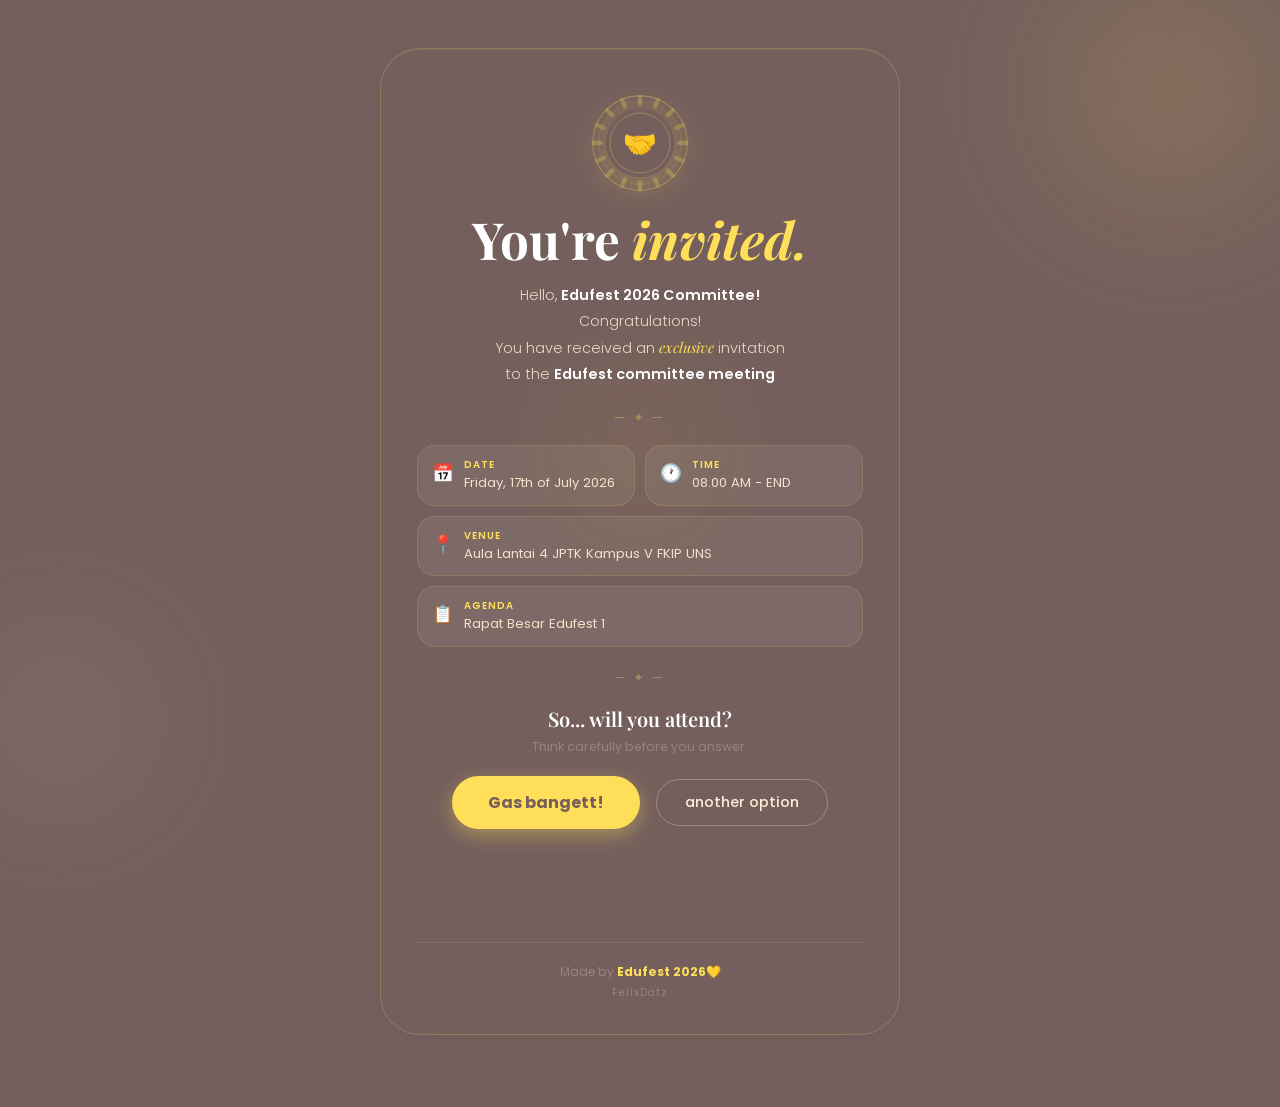
<file: index.html>
<!DOCTYPE html>
<html lang="en">
<head>
  <meta charset="UTF-8" />
  <meta name="viewport" content="width=device-width, initial-scale=1.0" />
  <meta name="description" content="You've been exclusively invited — Edufest 2026 Committee" />
  <title>Harmoninvite</title>
  <link rel="preconnect" href="https://fonts.googleapis.com" />
  <link rel="preconnect" href="https://fonts.gstatic.com" crossorigin />
  <link href="https://fonts.googleapis.com/css2?family=Playfair+Display:ital,wght@0,600;0,700;1,600&family=Poppins:wght@300;400;500;600;700&display=swap" rel="stylesheet" />
  <link rel="stylesheet" href="style.css" />
</head>

<body class="page-invite">

  <div class="blob blob--1" aria-hidden="true"></div>
  <div class="blob blob--2" aria-hidden="true"></div>
  <div class="blob blob--3" aria-hidden="true"></div>

  <canvas id="confettiCanvas" aria-hidden="true"></canvas>

  <div class="takeover" id="takeover" aria-hidden="true">
    <div class="takeover__inner">
      <span class="takeover__emoji">🎉</span>
      <p class="takeover__text">Yesss! Taking you there...</p>
    </div>
  </div>

  <main class="invite-wrapper">
    <div class="invite-card" role="main">

      <div class="seal" aria-hidden="true">
        <svg viewBox="0 0 140 140" xmlns="http://www.w3.org/2000/svg" class="seal__svg">
          <circle cx="70" cy="70" r="66" fill="none" stroke="#ffde59" stroke-width="1.5" opacity="0.3"/>
          <circle cx="70" cy="70" r="58" fill="none" stroke="#ffde59" stroke-width="0.8" opacity="0.2"/>
          <g fill="#ffde59" opacity="0.25">
            <rect x="67" y="2" width="6" height="16" rx="3" transform="rotate(0 70 70)"/>
            <rect x="67" y="2" width="6" height="16" rx="3" transform="rotate(22.5 70 70)"/>
            <rect x="67" y="2" width="6" height="16" rx="3" transform="rotate(45 70 70)"/>
            <rect x="67" y="2" width="6" height="16" rx="3" transform="rotate(67.5 70 70)"/>
            <rect x="67" y="2" width="6" height="16" rx="3" transform="rotate(90 70 70)"/>
            <rect x="67" y="2" width="6" height="16" rx="3" transform="rotate(112.5 70 70)"/>
            <rect x="67" y="2" width="6" height="16" rx="3" transform="rotate(135 70 70)"/>
            <rect x="67" y="2" width="6" height="16" rx="3" transform="rotate(157.5 70 70)"/>
            <rect x="67" y="2" width="6" height="16" rx="3" transform="rotate(180 70 70)"/>
            <rect x="67" y="2" width="6" height="16" rx="3" transform="rotate(202.5 70 70)"/>
            <rect x="67" y="2" width="6" height="16" rx="3" transform="rotate(225 70 70)"/>
            <rect x="67" y="2" width="6" height="16" rx="3" transform="rotate(247.5 70 70)"/>
            <rect x="67" y="2" width="6" height="16" rx="3" transform="rotate(270 70 70)"/>
            <rect x="67" y="2" width="6" height="16" rx="3" transform="rotate(292.5 70 70)"/>
            <rect x="67" y="2" width="6" height="16" rx="3" transform="rotate(315 70 70)"/>
            <rect x="67" y="2" width="6" height="16" rx="3" transform="rotate(337.5 70 70)"/>
          </g>
          <circle cx="70" cy="70" r="48" fill="#745f5d"/>
          <circle cx="70" cy="70" r="42" fill="none" stroke="#ffde59" stroke-width="1" opacity="0.4"/>
          <text x="70" y="82" text-anchor="middle" font-size="38">🤝</text>
        </svg>
      </div>

      <h1 class="invite-title">You're <em>invited.</em></h1>

      <p class="invite-greeting">
        Hello, <strong>Edufest 2026 Committee!</strong><br />
        Congratulations!<br />
        You have received an <em>exclusive</em> invitation<br />
        to the <strong>Edufest committee meeting</strong>
      </p>

      <div class="ornament-divider" aria-hidden="true">
        <span>— ✦ —</span>
      </div>

      <section class="event-grid" aria-label="Event Details">
        <div class="event-chip">
          <span class="event-chip__icon">📅</span>
          <div>
            <span class="event-chip__label">Date</span>
            <span class="event-chip__val">Friday, 17th of July 2026</span>
          </div>
        </div>
        <div class="event-chip">
          <span class="event-chip__icon">🕐</span>
          <div>
            <span class="event-chip__label">Time</span>
            <span class="event-chip__val">08.00 AM - END</span>
          </div>
        </div>
        <div class="event-chip event-chip--full">
          <span class="event-chip__icon">📍</span>
          <div>
            <span class="event-chip__label">Venue</span>
            <span class="event-chip__val">Aula Lantai 4 JPTK Kampus V FKIP UNS</span>
          </div>
        </div>
        <div class="event-chip event-chip--full">
          <span class="event-chip__icon">📋</span>
          <div>
            <span class="event-chip__label">Agenda</span>
            <span class="event-chip__val">Rapat Besar Edufest 1</span>
          </div>
        </div>
      </section>

      <div class="ornament-divider" aria-hidden="true">
        <span>— ✦ —</span>
      </div>

      <section class="rsvp-section" aria-label="RSVP">
        <p class="rsvp-question">So... will you attend?</p>
        <p class="rsvp-hint" id="rsvpHint">Think carefully before you answer.</p>

        <div class="rsvp-btns" id="rsvpBtns">
          <button class="btn-yes" id="btnYes" onclick="handleYes()">
            <span>Gas bangett!</span>
          </button>
          <button class="btn-no" id="btnNo" onclick="handleNo()">
            <span id="btnNoText">another option</span>
          </button>
        </div>

        <p class="guilt-msg" id="guiltMsg" aria-live="polite" style="margin-top: 64px; text-align: center;">
        </p>
      </section>

      <footer class="invite-footer">
        <p>Made by <strong>Edufest 2026💛</strong></p>
        <p class="invite-footer__sub">FelixDatz</p>
      </footer>

    </div></main>

  <script src="invite.js"></script>
</body>
</html>
</file>
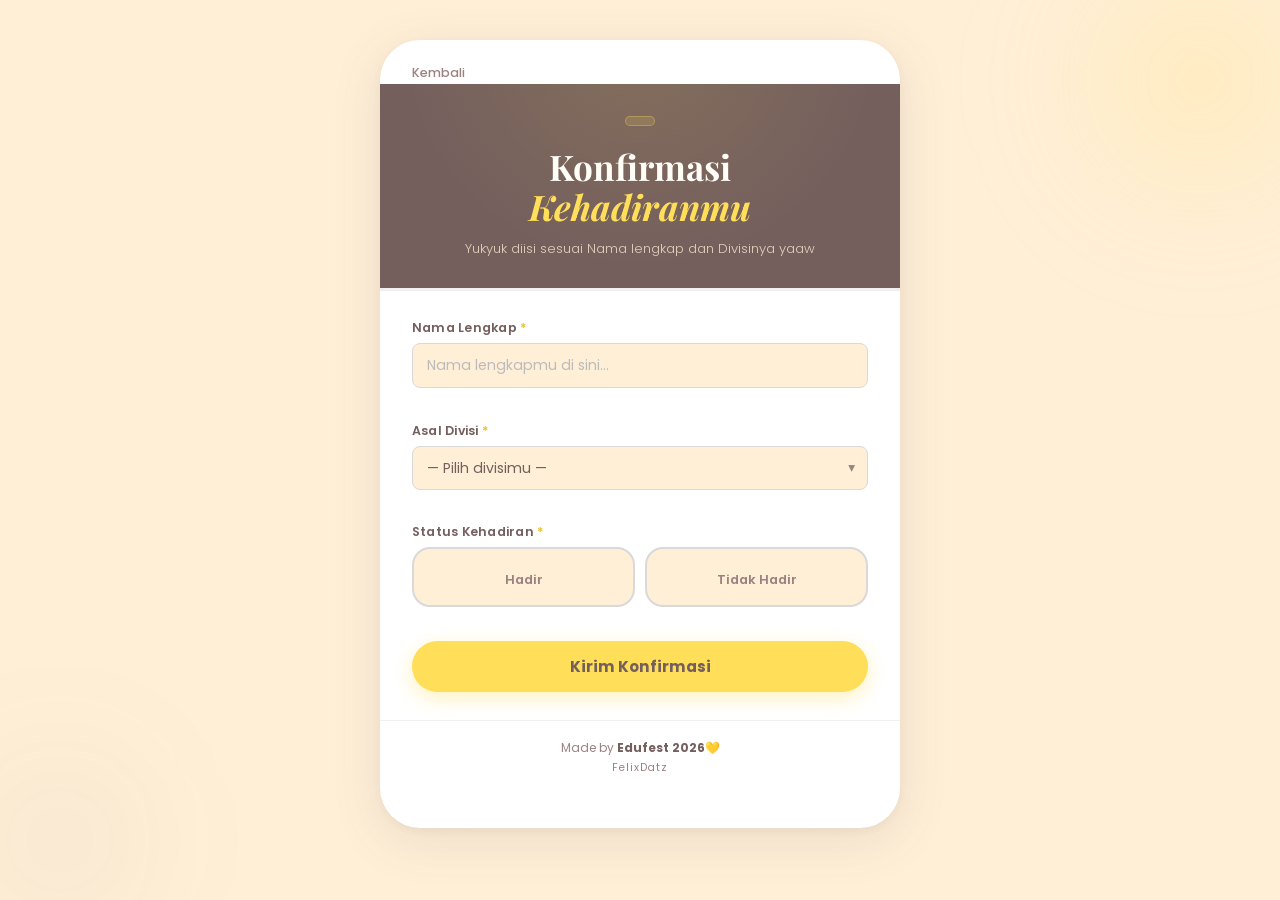
<file: form.html>
<!DOCTYPE html>
<html lang="id">
<head>
  <meta charset="UTF-8" />
  <meta name="viewport" content="width=device-width, initial-scale=1.0" />
  <meta name="description" content="Form Absensi Rapat — Edufest 2026" />
  <title>Edufest 🤝 · Konfirmasi Kehadiran</title>
  <link rel="preconnect" href="https://fonts.googleapis.com" />
  <link rel="preconnect" href="https://fonts.gstatic.com" crossorigin />
  <link href="https://fonts.googleapis.com/css2?family=Playfair+Display:ital,wght@0,600;0,700;1,600&family=Poppins:wght@300;400;500;600;700&display=swap" rel="stylesheet" />
  <link rel="stylesheet" href="style.css" />
</head>

<body class="page-form">

  <!-- Subtle background blobs (lighter version) -->
  <div class="blob blob--form-1" aria-hidden="true"></div>
  <div class="blob blob--form-2" aria-hidden="true"></div>

  <main class="form-wrapper">
    <div class="form-card">

      <!-- BACK LINK -->
      <a href="index.html" class="back-link" aria-label="Kembali ke halaman undangan">
        Kembali
      </a>

      <!-- HEADER -->
      <header class="form-card__header">
        <span class="form-header-badge"></span>
        <h1 class="form-card__title">Konfirmasi<br /><em>Kehadiranmu</em></h1>
        <p class="form-card__sub">
          Yukyuk diisi sesuai Nama lengkap dan Divisinya yaaw
        </p>
      </header>

      <!-- PROGRESS BAR (decorative, fills on input) -->
      <div class="progress-track" aria-hidden="true">
        <div class="progress-fill" id="progressFill"></div>
      </div>

      <!-- FORM -->
      <form id="absensiForm" class="absensi-form" novalidate>

        <!-- NAMA -->
        <div class="fg" id="fg-nama">
          <label class="fg__label" for="nama">
            Nama Lengkap <span class="req" aria-hidden="true">*</span>
          </label>
          <input
            class="fg__input"
            type="text"
            id="nama"
            name="nama"
            placeholder="Nama lengkapmu di sini..."
            required
            autocomplete="name"
          />
          <span class="fg__error" id="nama-error" role="alert"></span>
        </div>

        <!-- DIVISI -->
        <div class="fg" id="fg-divisi">
          <label class="fg__label" for="divisi">
            Asal Divisi <span class="req" aria-hidden="true">*</span>
          </label>
          <div class="select-wrap">
            <select class="fg__input fg__select" id="divisi" name="divisi" required>
              <option value="" disabled selected>— Pilih divisimu —</option>
              <!-- ✏️ Daftar Divisi & Struktur Edufest 2026 -->
              <option value="Steering Committee">Steering Committee</option>
              <option value="Ketua/Wakil Ketua Pelaksana">Ketua/Wakil Ketua Pelaksana</option>
              <option value="Ketua Bidang">Ketua Bidang</option>
              <option value="Ketua Divisi">Ketua Divisi</option>
              <option value="Sekretaris">Sekretaris</option>
              <option value="Bendahara">Bendahara</option>
              <option value="Sponsorship">Sponsorship</option>
              <option value="Dana Usaha">Dana Usaha</option>
              <option value="Humas">Humas</option>
              <option value="Lialison Officer">Lialison Officer</option>
              <option value="Lomba Akademik">Lomba Akademik</option>
              <option value="Lomba Non Akademik">Lomba Non Akademik</option>
              <option value="Event">Event</option>
              <option value="Korlap">Korlap</option>
              <option value="Visual Dokumentasi">Visual Dokumentasi</option>
              <option value="Branding Desain">Branding Desain</option>
              <option value="Logistik">Logistik</option>
              <option value="Dekorasi">Dekorasi</option>
              <option value="Harmonisasi">Harmonisasi</option>
              <option value="Konsumsi">Konsumsi</option>
              <option value="Keamanan dan Kebersihan">Keamanan dan Kebersihan</option>
              <option value="Kesehatan">Kesehatan</option>
            </select>
            <span class="select-wrap__arrow" aria-hidden="true">▾</span>
          </div>
          <span class="fg__error" id="divisi-error" role="alert"></span>
        </div>

        <!-- STATUS KEHADIRAN -->
        <div class="fg" id="fg-kehadiran">
          <p class="fg__label">
            Status Kehadiran <span class="req" aria-hidden="true">*</span>
          </p>
          <div class="radio-row" role="radiogroup">

            <label class="radio-tile">
              <input type="radio" name="kehadiran" value="Hadir" id="radio-hadir" required />
              <span class="radio-tile__face">
                <span class="radio-tile__emoji"></span>
                <span class="radio-tile__word">Hadir</span>
              </span>
            </label>

            <label class="radio-tile">
              <input type="radio" name="kehadiran" value="Tidak Hadir" id="radio-tidak-hadir" />
              <span class="radio-tile__face">
                <span class="radio-tile__emoji"></span>
                <span class="radio-tile__word">Tidak Hadir</span>
              </span>
            </label>

          </div>
          <span class="fg__error" id="kehadiran-error" role="alert"></span>
        </div>

        <!-- ALASAN (conditional) -->
        <div class="fg fg--alasan" id="alasan-wrapper" aria-live="polite" hidden>
          <label class="fg__label" for="alasan">
            Alasan Ketidakhadiran <span class="req" aria-hidden="true">*</span>
          </label>
          <textarea
            class="fg__input fg__textarea"
            id="alasan"
            name="alasan"
            placeholder="Yahh kenapa gaikoot? padah seruu bangett inii"
            rows="4"
          ></textarea>
          <span class="fg__error" id="alasan-error" role="alert"></span>
        </div>

        <!-- SUBMIT -->
        <button class="btn-kirim" type="submit" id="submitBtn">
          <span class="btn-kirim__text">Kirim Konfirmasi</span>
          <span class="btn-kirim__loading" aria-hidden="true">
            <span class="spinner"></span> Mengirim...
          </span>
        </button>

      </form>

      <!-- FOOTER -->
      <footer class="form-card__footer">
        <p>Made by <strong>Edufest 2026💛</strong></p>
        <p class="form-card__footer-sub">FelixDatz</p>
      </footer>

    </div><!-- /form-card -->
  </main>

  <!-- SUCCESS MODAL -->
  <div class="modal-overlay" id="modalOverlay" role="dialog" aria-modal="true" aria-labelledby="modalTitle" hidden>
    <div class="modal">
      <div class="modal__emoji" aria-hidden="true"></div>
      <h2 class="modal__title" id="modalTitle">Terima kasih!</h2>
      <p class="modal__body">
        Konfirmasi kehadiranmu sudah tercatat di<br />
        <strong>Harmoninvite🤝</strong>
      </p>
      <div class="modal__actions">
        <a href="#" class="modal__btn" id="btnLihatKartu">Lihat Kartumu!</a>
        <button class="modal__btn modal__btn--ghost" id="modalClose">Tutup</button>
      </div>
    </div>
  </div>

  <!-- ERROR MODAL -->
  <div class="modal-overlay" id="errorOverlay" role="dialog" aria-modal="true" aria-labelledby="errorTitle" hidden>
    <div class="modal modal--error">
      <div class="modal__emoji" aria-hidden="true"></div>
      <h2 class="modal__title" id="errorTitle">Ups, ada kendala!</h2>
      <p class="modal__body" id="errorMessage">
        Konfirmasimu gagal terkirim. Coba lagi dalam beberapa saat ya!
      </p>
      <div class="modal__actions">
        <button class="modal__btn modal__btn--err" id="errorClose">Coba Lagi</button>
      </div>
    </div>
  </div>

  <script src="script.js"></script>
</body>
</html>
</file>
<file: style.css>
/* ============================================================
   HARMONISPACE · EDUFEST — style.css  (v2 overhaul)

   PALETTE
     Cream     #ffefd7   page & card bg (light pages)
     Yellow    #ffde59   primary accent, CTAs, highlights
     Mocha     #745f5d   text, dark headers, dark card bg
     Silver    #d9d9d9   borders, muted elements
     White     #ffffff   contrast surfaces

   FONTS
     Playfair Display  — display / headings
     Poppins           — body / UI
   ============================================================ */

/* ── TOKENS ──────────────────────────────────────────────── */
:root {
  --cream:       #ffefd7;
  --cream-dk:    #f5deb8;
  --yellow:      #ffde59;
  --yellow-dk:   #e8c430;
  --yellow-lt:   #fff4a8;
  --mocha:       #745f5d;
  --mocha-dk:    #5a4a48;
  --mocha-lt:    #9b8280;
  --silver:      #d9d9d9;
  --silver-lt:   #f0f0f0;
  --white:       #ffffff;

  --font-display: 'Playfair Display', Georgia, serif;
  --font-body:    'Poppins', system-ui, sans-serif;

  --r-sm:  8px;
  --r-md: 18px;
  --r-lg: 28px;
  --r-xl: 40px;
  --r-pill: 999px;

  --shadow-card: 0 12px 50px rgba(116, 95, 93, 0.13),
                 0 3px  10px rgba(116, 95, 93, 0.07);
  --shadow-btn:  0 6px 20px rgba(255, 222, 89, 0.40);

  --ease-bounce: cubic-bezier(0.34, 1.56, 0.64, 1);
  --ease-smooth: cubic-bezier(0.22, 1, 0.36, 1);
}

/* ── RESET ───────────────────────────────────────────────── */
*, *::before, *::after { box-sizing: border-box; margin: 0; padding: 0; }
html { scroll-behavior: smooth; -webkit-text-size-adjust: 100%; }
a { text-decoration: none; color: inherit; }
button { font-family: var(--font-body); cursor: pointer; border: none; background: none; }

/* ── SHARED BASE ─────────────────────────────────────────── */
body {
  font-family: var(--font-body);
  min-height: 100dvh;
}

/* ================================================================
   PAGE: INVITE  (index.html)
   Dark mocha background, yellow accents
   ================================================================ */

body.page-invite {
  background-color: var(--mocha);
  color: var(--cream);
  overflow-x: hidden;
  animation: fadeBody 0.5s ease both;
}

@keyframes fadeBody { from { opacity: 0; } to { opacity: 1; } }

/* ── BACKGROUND BLOBS (looping float) ── */
.blob {
  position: fixed;
  border-radius: 50%;
  pointer-events: none;
  z-index: 0;
  filter: blur(60px);
}

/* Invite page blobs */
.blob--1 {
  width: 380px; height: 380px;
  background: radial-gradient(circle, rgba(255,222,89,0.18), transparent 70%);
  top: -100px; right: -80px;
  animation: blobFloat1 9s ease-in-out infinite;
}
.blob--2 {
  width: 280px; height: 280px;
  background: radial-gradient(circle, rgba(255,239,215,0.12), transparent 70%);
  bottom: 40px; left: -80px;
  animation: blobFloat2 11s ease-in-out infinite;
}
.blob--3 {
  width: 200px; height: 200px;
  background: radial-gradient(circle, rgba(255,222,89,0.10), transparent 70%);
  top: 50%; left: 50%;
  transform: translate(-50%,-50%);
  animation: blobFloat3 7s ease-in-out infinite;
}

@keyframes blobFloat1 {
  0%,100% { transform: translate(0,0)   scale(1);    }
  33%     { transform: translate(-20px, 30px) scale(1.06); }
  66%     { transform: translate(15px, -15px) scale(0.96); }
}
@keyframes blobFloat2 {
  0%,100% { transform: translate(0,0)   scale(1);    }
  40%     { transform: translate(25px,-20px) scale(1.08); }
  70%     { transform: translate(-10px, 15px) scale(0.97); }
}
@keyframes blobFloat3 {
  0%,100% { transform: translate(-50%,-50%) scale(1); }
  50%     { transform: translate(-50%,-50%) scale(1.3); }
}

/* ── CONFETTI CANVAS ── */
#confettiCanvas {
  position: fixed;
  inset: 0;
  pointer-events: none;
  z-index: 200;
  display: none;
}

/* ── YES TAKEOVER ── */
.takeover {
  position: fixed;
  inset: 0;
  background: var(--yellow);
  z-index: 300;
  display: flex;
  align-items: center;
  justify-content: center;
  opacity: 0;
  pointer-events: none;
  transition: opacity 0.4s ease;
}
.takeover.active {
  opacity: 1;
  pointer-events: all;
}
.takeover__inner { text-align: center; }
.takeover__emoji { font-size: 4rem; display: block; margin-bottom: 12px;
  animation: bounceIn 0.5s var(--ease-bounce) both; }
.takeover__text {
  font-family: var(--font-display);
  font-size: 1.6rem;
  font-weight: 700;
  color: var(--mocha);
  animation: bounceIn 0.5s var(--ease-bounce) 0.1s both;
}
@keyframes bounceIn {
  from { transform: scale(0.5); opacity: 0; }
  to   { transform: scale(1);   opacity: 1; }
}

/* ── INVITE WRAPPER ── */
.invite-wrapper {
  position: relative;
  z-index: 1;
  display: flex;
  justify-content: center;
  padding: 32px 16px 60px;
  min-height: 100dvh;
}

/* ── INVITE CARD ── */
.invite-card {
  width: 100%;
  max-width: 460px;
  /* Card itself: slightly lighter dark */
  background: rgba(116,95,93,0.25);
  border: 1px solid rgba(255,222,89,0.20);
  border-radius: var(--r-xl);
  padding: 36px 28px 28px;
  backdrop-filter: blur(12px);
  -webkit-backdrop-filter: blur(12px);
  box-shadow: var(--shadow-card),
              inset 0 1px 0 rgba(255,239,215,0.08);
  /* Gentle card float loop */
  animation: cardFloat 6s ease-in-out infinite, slideUpCard 0.7s var(--ease-smooth) both;
}

@keyframes cardFloat {
  0%,100% { transform: translateY(0px);  }
  50%     { transform: translateY(-7px); }
}
@keyframes slideUpCard {
  from { opacity: 0; transform: translateY(40px); }
  to   { opacity: 1; transform: translateY(0); }
}

/* ── EXCLUSIVE BADGE ── */
.invite-badge {
  display: inline-flex;
  align-items: center;
  gap: 8px;
  background: rgba(255,222,89,0.15);
  border: 1px solid rgba(255,222,89,0.35);
  border-radius: var(--r-pill);
  padding: 5px 14px;
  margin-bottom: 24px;
  font-size: 0.70rem;
  font-weight: 600;
  letter-spacing: 0.14em;
  text-transform: uppercase;
  color: var(--yellow);
}
.invite-badge__dot {
  width: 5px; height: 5px;
  background: var(--yellow);
  border-radius: 50%;
  animation: pulse 2s ease-in-out infinite;
}
@keyframes pulse {
  0%,100% { opacity: 1; transform: scale(1); }
  50%     { opacity: 0.4; transform: scale(0.7); }
}

/* ── SEAL ── */
.seal {
  display: flex;
  justify-content: center;
  margin-bottom: 20px;
}
.seal__svg {
  width: 100px; height: 100px;
  filter: drop-shadow(0 6px 18px rgba(255,222,89,0.3));
  animation: sealSpin 0.6s var(--ease-bounce) 0.3s both,
             sealPulse 4s ease-in-out 1s infinite;
}
@keyframes sealSpin {
  from { transform: rotate(-20deg) scale(0.5); opacity: 0; }
  to   { transform: rotate(0deg)   scale(1);   opacity: 1; }
}
@keyframes sealPulse {
  0%,100% { filter: drop-shadow(0 6px 18px rgba(255,222,89,0.3)); }
  50%     { filter: drop-shadow(0 6px 28px rgba(255,222,89,0.55)); }
}

/* ── EYEBROW ── */
.invite-eyebrow {
  text-align: center;
  font-size: 0.68rem;
  font-weight: 500;
  letter-spacing: 0.16em;
  text-transform: uppercase;
  color: var(--mocha-lt);
  margin-bottom: 8px;
}

/* ── TITLE ── */
.invite-title {
  font-family: var(--font-display);
  font-size: clamp(2.4rem, 10vw, 3.2rem);
  font-weight: 700;
  line-height: 1.05;
  text-align: center;
  color: var(--white);
  margin-bottom: 16px;
}
.invite-title em {
  font-style: italic;
  color: var(--yellow);
}

/* ── GREETING ── */
.invite-greeting {
  text-align: center;
  font-size: 0.90rem;
  font-weight: 300;
  line-height: 1.8;
  color: rgba(255,239,215,0.85);
  margin-bottom: 4px;
}
.invite-greeting strong { color: var(--white); font-weight: 600; }
.invite-greeting em {
  font-family: var(--font-display);
  font-style: italic;
  color: var(--yellow);
}

/* ── ORNAMENT DIVIDER ── */
.ornament-divider {
  text-align: center;
  padding: 18px 0;
  color: rgba(255,222,89,0.35);
  font-size: 0.80rem;
  letter-spacing: 0.2em;
  user-select: none;
}

/* ── EVENT GRID ── */
.event-grid {
  display: grid;
  grid-template-columns: 1fr 1fr;
  gap: 10px;
  margin-bottom: 4px;
}

.event-chip {
  display: flex;
  align-items: flex-start;
  gap: 10px;
  background: rgba(255,239,215,0.07);
  border: 1px solid rgba(255,222,89,0.15);
  border-radius: var(--r-md);
  padding: 12px 14px;
  transition: background 0.2s;
}
.event-chip:hover { background: rgba(255,222,89,0.10); }
.event-chip--full { grid-column: 1 / -1; }

.event-chip__icon { font-size: 1.1rem; flex-shrink: 0; margin-top: 2px; }

.event-chip__label {
  display: block;
  font-size: 0.62rem;
  font-weight: 600;
  letter-spacing: 0.1em;
  text-transform: uppercase;
  color: var(--yellow);
  margin-bottom: 2px;
}
.event-chip__val {
  display: block;
  font-size: 0.82rem;
  font-weight: 400;
  color: rgba(255,239,215,0.9);
  line-height: 1.4;
}

/* ── RSVP SECTION ── */
.rsvp-section {
  text-align: center;
  padding-bottom: 4px;
}

.rsvp-question {
  font-family: var(--font-display);
  font-size: 1.25rem;
  font-weight: 600;
  color: var(--white);
  margin-bottom: 6px;
}

.rsvp-hint {
  font-size: 0.78rem;
  color: var(--mocha-lt);
  margin-bottom: 20px;
  min-height: 1.2em;
  transition: color 0.3s;
}

/* RSVP button row */
.rsvp-btns {
  display: flex;
  justify-content: center;
  align-items: center;
  gap: 16px;
  flex-wrap: wrap;
}

/* YES button */
.btn-yes {
  padding: 14px 36px;
  font-size: 1rem;
  font-weight: 700;
  color: var(--mocha);
  background: var(--yellow);
  border-radius: var(--r-pill);
  box-shadow: var(--shadow-btn);
  transition: transform 0.4s var(--ease-bounce),
              font-size 0.4s var(--ease-bounce),
              padding 0.4s var(--ease-bounce),
              box-shadow 0.3s;
  white-space: nowrap;
  /* transform-origin center so it grows from middle */
  transform-origin: center center;
}
.btn-yes:hover {
  transform: scale(1.06);
  box-shadow: 0 10px 32px rgba(255,222,89,0.55);
}
.btn-yes:active { transform: scale(0.97); }

/* NO button */
.btn-no {
  padding: 12px 28px;
  font-size: 0.9rem;
  font-weight: 500;
  color: var(--cream);
  background: transparent;
  border: 1.5px solid rgba(255,239,215,0.30);
  border-radius: var(--r-pill);
  transition: transform 0.4s var(--ease-bounce),
              opacity  0.4s ease,
              font-size 0.4s ease,
              padding  0.4s ease;
  transform-origin: center center;
  white-space: nowrap;
}
.btn-no:hover { border-color: rgba(255,239,215,0.60); }

/* Guilt message */
.guilt-msg {
  margin-top: 14px;
  font-size: 0.80rem;
  color: var(--mocha-lt);
  min-height: 1.4em;
  font-style: italic;
  transition: opacity 0.3s;
}

/* ── INVITE FOOTER ── */
.invite-footer {
  text-align: center;
  margin-top: 28px;
  padding-top: 18px;
  border-top: 1px solid rgba(255,222,89,0.12);
  font-size: 0.76rem;
  color: var(--mocha-lt);
  line-height: 1.8;
}
.invite-footer strong { color: var(--yellow); }
.invite-footer__sub {
  font-size: 0.66rem;
  opacity: 1;
  letter-spacing: 0.1em;
}


/* ================================================================
   PAGE: FORM  (form.html)
   Light cream background, warm & clean
   ================================================================ */

body.page-form {
  background-color: var(--cream);
  color: var(--mocha);
  overflow-x: hidden;
  animation: fadeBody 0.4s ease both;
}

/* Form page blobs */
.blob--form-1 {
  width: 320px; height: 320px;
  background: radial-gradient(circle, rgba(255,222,89,0.25), transparent 70%);
  top: -80px; right: -80px;
  animation: blobFloat1 10s ease-in-out infinite;
}
.blob--form-2 {
  width: 240px; height: 240px;
  background: radial-gradient(circle, rgba(116,95,93,0.08), transparent 70%);
  bottom: -60px; left: -60px;
  animation: blobFloat2 12s ease-in-out infinite;
}

/* ── FORM WRAPPER ── */
.form-wrapper {
  position: relative;
  z-index: 1;
  display: flex;
  justify-content: center;
  padding: 24px 16px 60px;
  min-height: 100dvh;
}

/* ── FORM CARD ── */
.form-card {
  width: 100%;
  max-width: 480px;
  background: var(--white);
  border-radius: var(--r-xl);
  box-shadow: var(--shadow-card);
  overflow: hidden;
  animation: slideUpCard 0.6s var(--ease-smooth) both;
}

/* ── BACK LINK ── */
.back-link {
  display: inline-flex;
  align-items: center;
  gap: 6px;
  margin: 20px 24px 0;
  font-size: 0.78rem;
  font-weight: 500;
  color: var(--mocha-lt);
  transition: color 0.2s;
}
.back-link:hover { color: var(--mocha); }

/* ── FORM CARD HEADER ── */
.form-card__header {
  background: var(--mocha);
  padding: 28px 28px 24px;
  text-align: center;
  position: relative;
  overflow: hidden;
}
/* Subtle yellow shimmer on header */
.form-card__header::before {
  content: '';
  position: absolute;
  inset: 0;
  background: radial-gradient(ellipse at 50% -20%, rgba(255,222,89,0.12) 0%, transparent 65%);
  pointer-events: none;
}

.form-header-badge {
  display: inline-block;
  background: rgba(255,222,89,0.15);
  border: 1px solid rgba(255,222,89,0.30);
  border-radius: var(--r-pill);
  padding: 4px 14px;
  font-size: 0.68rem;
  font-weight: 600;
  letter-spacing: 0.12em;
  text-transform: uppercase;
  color: var(--yellow);
  margin-bottom: 14px;
}

.form-card__title {
  font-family: var(--font-display);
  font-size: clamp(1.7rem, 7vw, 2.2rem);
  font-weight: 700;
  line-height: 1.15;
  color: var(--white);
  margin-bottom: 10px;
}
.form-card__title em {
  font-style: italic;
  color: var(--yellow);
}

.form-card__sub {
  font-size: 0.82rem;
  font-weight: 300;
  line-height: 1.7;
  color: rgba(255,239,215,0.78);
}

/* ── PROGRESS BAR ── */
.progress-track {
  height: 3px;
  background: var(--silver-lt);
}
.progress-fill {
  height: 100%;
  background: linear-gradient(90deg, var(--yellow-dk), var(--yellow));
  width: 0%;
  transition: width 0.5s ease;
  border-radius: 0 var(--r-pill) var(--r-pill) 0;
}

/* ── FORM BODY ── */
.absensi-form {
  padding: 24px 24px 8px;
}

/* ── FORM GROUP (fg) ── */
.fg {
  margin-bottom: 18px;
}

.fg__label {
  display: block;
  font-size: 0.78rem;
  font-weight: 600;
  color: var(--mocha);
  margin-bottom: 6px;
  letter-spacing: 0.02em;
}

.req { color: var(--yellow-dk); }

/* Shared input styles */
.fg__input {
  width: 100%;
  padding: 11px 14px;
  font-family: var(--font-body);
  font-size: 0.88rem;
  color: var(--mocha);
  background: var(--cream);
  border: 1.5px solid var(--silver);
  border-radius: var(--r-sm);
  outline: none;
  -webkit-appearance: none;
  appearance: none;
  transition: border-color 0.2s, box-shadow 0.2s, background 0.2s;
}

.fg__input::placeholder { color: #bbb; }

.fg__input:focus {
  border-color: var(--yellow-dk);
  background: var(--white);
  box-shadow: 0 0 0 3px rgba(255,222,89,0.25);
}

.fg__input.is-invalid {
  border-color: #c0392b;
  box-shadow: 0 0 0 3px rgba(192,57,43,0.12);
}

/* Select wrapper */
.select-wrap { position: relative; }
.fg__select { cursor: pointer; padding-right: 36px; }
.select-wrap__arrow {
  position: absolute; right: 13px; top: 50%;
  transform: translateY(-50%);
  font-size: 0.85rem; color: var(--mocha-lt);
  pointer-events: none;
}

/* Textarea */
.fg__textarea { resize: vertical; min-height: 96px; line-height: 1.6; }

/* Alasan: slide-down animation */
.fg--alasan { animation: slideDown 0.3s ease both; }
@keyframes slideDown {
  from { opacity: 0; transform: translateY(-10px); }
  to   { opacity: 1; transform: translateY(0); }
}

/* Error messages */
.fg__error {
  display: block;
  font-size: 0.72rem;
  color: #c0392b;
  margin-top: 4px;
  min-height: 1em;
}

/* ── RADIO TILES ── */
.radio-row {
  display: grid;
  grid-template-columns: 1fr 1fr;
  gap: 10px;
}

.radio-tile { cursor: pointer; display: block; }

.radio-tile input[type="radio"] {
  position: absolute; opacity: 0; width: 0; height: 0;
}

.radio-tile__face {
  display: flex;
  flex-direction: column;
  align-items: center;
  gap: 6px;
  padding: 16px 10px;
  background: var(--cream);
  border: 2px solid var(--silver);
  border-radius: var(--r-md);
  transition: all 0.2s;
}

.radio-tile__emoji { font-size: 1.5rem; }
.radio-tile__word {
  font-size: 0.80rem;
  font-weight: 600;
  color: var(--mocha-lt);
  transition: color 0.2s;
}

.radio-tile:hover .radio-tile__face {
  border-color: var(--yellow-dk);
  background: var(--yellow-lt);
}

.radio-tile input:checked + .radio-tile__face {
  border-color: var(--mocha);
  background: var(--cream-dk);
  box-shadow: 0 0 0 3px rgba(255,222,89,0.30);
}
.radio-tile input:checked + .radio-tile__face .radio-tile__word {
  color: var(--mocha);
}

.radio-tile input:focus-visible + .radio-tile__face {
  outline: 2px solid var(--yellow-dk);
  outline-offset: 2px;
}

/* ── SUBMIT BUTTON ── */
.btn-kirim {
  display: flex;
  align-items: center;
  justify-content: center;
  gap: 8px;
  width: 100%;
  padding: 14px 24px;
  margin-top: 8px;
  font-size: 0.95rem;
  font-weight: 700;
  color: var(--mocha);
  background: var(--yellow);
  border-radius: var(--r-pill);
  box-shadow: var(--shadow-btn);
  transition: transform 0.2s, box-shadow 0.2s, opacity 0.2s;
  position: relative;
  overflow: hidden;
}
.btn-kirim::after {
  content: '';
  position: absolute; inset: 0;
  background: linear-gradient(105deg, transparent 40%, rgba(255,255,255,0.25) 50%, transparent 60%);
  transform: translateX(-120%);
  transition: transform 0.5s ease;
}
.btn-kirim:hover::after { transform: translateX(120%); }
.btn-kirim:hover {
  transform: translateY(-2px);
  box-shadow: 0 10px 28px rgba(255,222,89,0.55);
}
.btn-kirim:active { transform: translateY(0); }
.btn-kirim:disabled { opacity: 0.7; cursor: not-allowed; transform: none; }

.btn-kirim__loading { display: none; align-items: center; gap: 6px; }
.btn-kirim.is-loading .btn-kirim__text   { display: none; }
.btn-kirim.is-loading .btn-kirim__loading { display: flex; }

/* Spinner */
.spinner {
  display: inline-block;
  width: 16px; height: 16px;
  border: 2px solid rgba(116,95,93,0.3);
  border-top-color: var(--mocha);
  border-radius: 50%;
  animation: spin 0.7s linear infinite;
}
@keyframes spin { to { transform: rotate(360deg); } }

/* ── FORM CARD FOOTER ── */
.form-card__footer {
  text-align: center;
  padding: 16px 24px 24px;
  border-top: 1px solid var(--silver-lt);
  font-size: 0.75rem;
  color: var(--mocha-lt);
  line-height: 1.8;
  margin-top: 16px;
}
.form-card__footer strong { color: var(--mocha); }
.form-card__footer-sub {
  font-size: 0.66rem;
  opacity: 1;
  letter-spacing: 0.1em;
}

/* ── MODAL OVERLAY ── */
.modal-overlay {
  position: fixed;
  inset: 0;
  background: rgba(116,95,93,0.50);
  backdrop-filter: blur(5px);
  -webkit-backdrop-filter: blur(5px);
  display: flex;
  align-items: center;
  justify-content: center;
  padding: 20px;
  z-index: 100;
  animation: fadeOverlay 0.25s ease both;
}
@keyframes fadeOverlay { from { opacity:0; } to { opacity:1; } }
.modal-overlay[hidden] { display: none; }

.modal {
  background: var(--white);
  border-radius: var(--r-lg);
  padding: 36px 24px 28px;
  max-width: 340px;
  width: 100%;
  text-align: center;
  box-shadow: 0 24px 60px rgba(116,95,93,0.2);
  animation: popIn 0.35s var(--ease-bounce) both;
}
@keyframes popIn {
  from { transform: scale(0.82); opacity: 0; }
  to   { transform: scale(1);    opacity: 1; }
}

.modal__emoji { font-size: 3rem; display: block; margin-bottom: 12px; }
.modal__title {
  font-family: var(--font-display);
  font-size: 1.5rem;
  font-weight: 700;
  color: var(--mocha);
  margin-bottom: 10px;
}
.modal--error .modal__title { color: #c0392b; }
.modal__body {
  font-size: 0.86rem;
  color: var(--mocha-lt);
  line-height: 1.7;
  margin-bottom: 24px;
}

.modal__actions {
  display: flex;
  flex-direction: column;
  gap: 10px;
}

.modal__btn {
  display: inline-block;
  padding: 12px 28px;
  font-family: var(--font-body);
  font-size: 0.88rem;
  font-weight: 600;
  color: var(--mocha);
  background: var(--yellow);
  border: none;
  border-radius: var(--r-pill);
  cursor: pointer;
  transition: background 0.2s, transform 0.2s;
  box-shadow: 0 4px 14px rgba(255,222,89,0.40);
}
.modal__btn:hover { background: var(--yellow-dk); transform: translateY(-1px); }

.modal__btn--ghost {
  background: transparent;
  color: var(--mocha-lt);
  box-shadow: none;
  border: 1.5px solid var(--silver);
  font-size: 0.80rem;
}
.modal__btn--ghost:hover { background: var(--silver-lt); color: var(--mocha); }

.modal__btn--err { background: #c0392b; color: #fff; box-shadow: none; }
.modal__btn--err:hover { background: #962d23; }

/* ── REDUCED MOTION ── */
@media (prefers-reduced-motion: reduce) {
  *, *::before, *::after {
    animation-duration: 0.01ms !important;
    transition-duration: 0.01ms !important;
  }
}

/* ── RESPONSIVE ── */
@media (min-width: 520px) {
  .invite-wrapper { padding: 48px 24px 72px; }
  .invite-card { padding: 44px 36px 32px; }
  .form-wrapper { padding: 40px 24px 72px; }
  .absensi-form { padding: 28px 32px 12px; }
  .back-link { margin: 24px 32px 0; }
  .form-card__header { padding: 32px 36px 28px; }
}
@media (min-width: 768px) {
  .invite-card, .form-card { max-width: 520px; }
}
</file>
